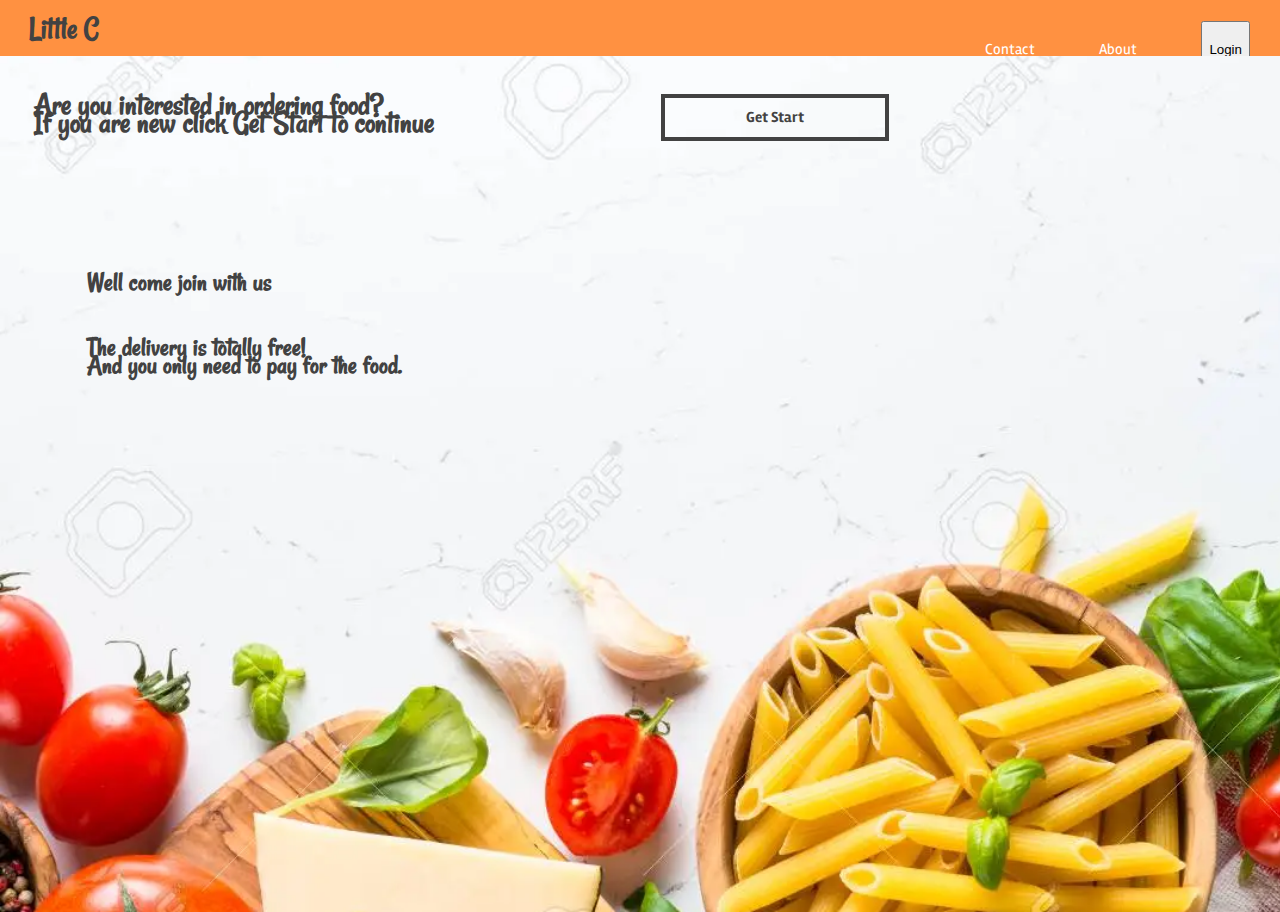
<file: index.html>
<!DOCTYPE html>
<html lang="en">
<head>
    <meta charset="UTF-8">
    <meta http-equiv="X-UA-Compatible" content="IE=edge">
    <meta name="viewport" content="width=device-width, initial-scale=1.0">
    <title>Document</title>
    <link rel="stylesheet" href="style.css">
    <link href="https://fonts.googleapis.com/css2?family=Rambla&display=swap" rel="stylesheet">
    <link href="https://fonts.googleapis.com/css2?family=Rambla&family=Rancho&display=swap" rel="stylesheet">
</head>
<header>
    <h1 class="little">Little C</h1>
    <nav>
        <ul>
        <li>
            <a href="#">Contact</a>
        </li>
        <li>
            <a href="#">About</a>
        </li>
        <li>
            <a href="login.html">
                <input type="button" name="" value="Login">
            </a>
        </li>
        </ul>
    </nav>
</header>
<body>
    
    <div class="img-container">
        <div class="inner-container">
            <h1>Are you interested in ordering food?</h1>
            <h2>Well come join with us</h2>
        <br>
            <h1>If you are new click Get Start to continue</h1>
            <a class="btn" href="#">Get Start</a>
        <br>
            <h2>The delivery is totally free!</h2>
            <br>
            <h2>And you only need to pay for the food.</h2>
        </div>
    </div>
</body>
</html>
</file>
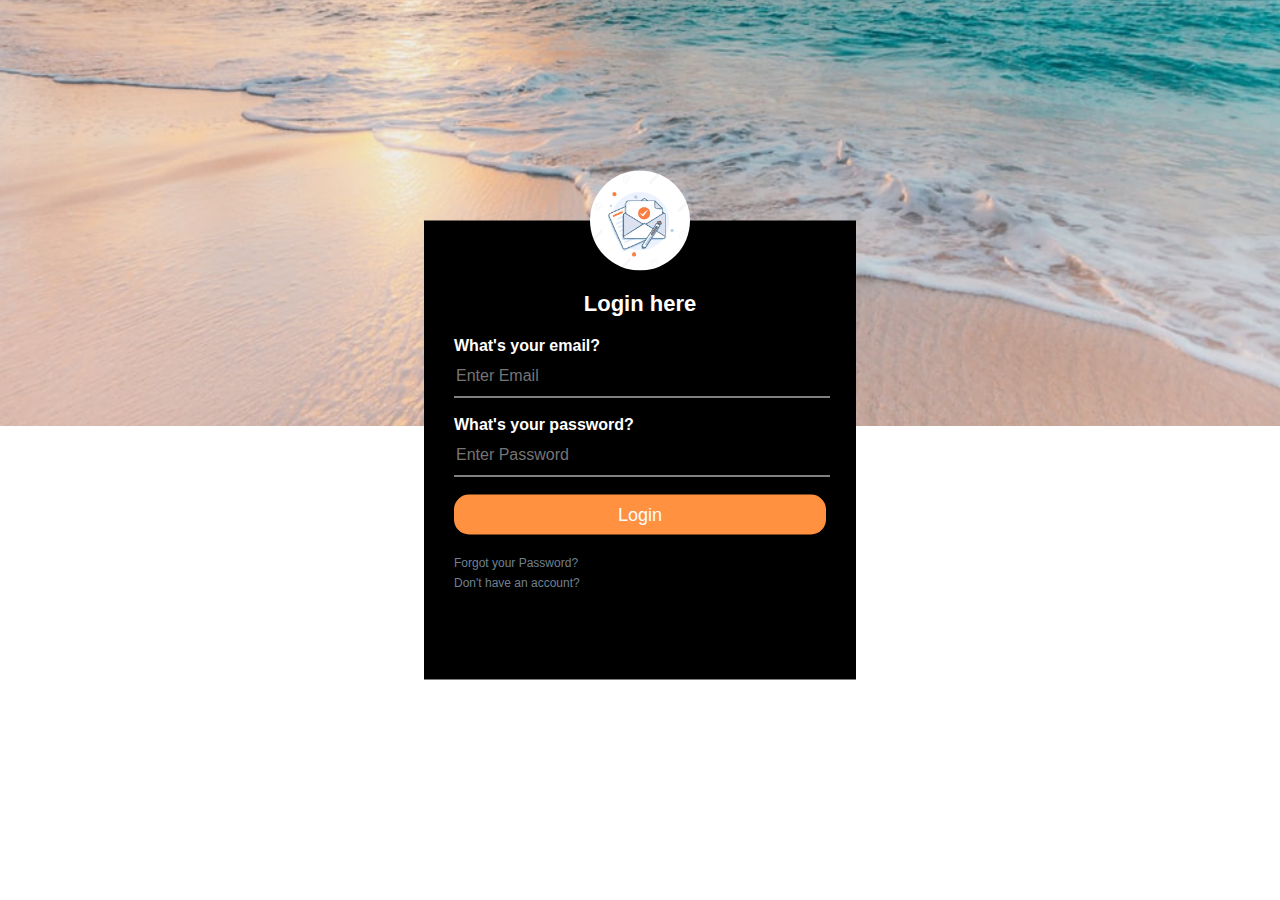
<file: login.html>
<!DOCTYPE html>
<html lang="en">
<head>
    <meta charset="UTF-8">
    <meta http-equiv="X-UA-Compatible" content="IE=edge">
    <meta name="viewport" content="width=device-width, initial-scale=1.0">
    <title>Login</title>
    <link rel="stylesheet" type="text/css" href="login.css">
</head>
<body>
    <div class="loginbox">
        <img src="136485666-email-and-messaging-email-marketing-campaign-flat-design-icon-vector-illustration.webp" class="avatar">
        <h1>Login here</h1>
        <form>
            <p>What's your email?</p>
            <input type="text" name="" placeholder="Enter Email">
            <p>What's your password?</p>
            <input type="password" name="" placeholder="Enter Password">

            <a href="main.html">
            <input type="button" name="" value="Login">
            </a>
            <a href="#">Forgot your Password?</a><br>
            <a href="#">Don't have an account?</a>
        </form>
    </div>
    
</body>
</html>
</file>
<file: style.css>
body,html{
    margin:0;
    padding:0;
}
header{
    width: 100%;
    height: 56px;
    background-color: #FF9141;
}
h1{
    position: absolute;
    padding: 3px;
    float: left;
    margin-left : 2%;
    margin-top: 6px;
    font-family: 'Rancho', cursive;
    color: rgb(66, 66, 66);
}
ul{
    width: auto;
    float: right;
    margin-top: 6px;
}
li{
    display: inline-block;
    padding: 15px 30px;
}
a{
    text-align: center;
    color: #ffffff;
    text-decoration: none;
    font-family: 'Rambla', sans-serif;
    font-size: 1.2vw;
}
a:hover {
    color:aquamarine;
    transition: 0.5;
}
*{
    margin:0;
    height:100%;
}
.img-container{
    background-image: url(banner.jpg);
    width:1550px;
    height: 856px;
    background-position: center;
    background-repeat: no-repeat;
    background-size: cover;
    position: relative;
}
.inner-container{
    text-align: center;
    position: absolute;
    width:100%;
    color:rgb(66, 66, 66);
    height:auto;
    margin-top:20px;
    float: left;
}
h2{
    position: absolute;
    padding: 40px;
    float: left;
    margin-left : 3%;
    margin-top: 150px;
    font-family: 'Rancho', cursive;
    font-size: 1.7em;
}
.btn{
    display: inline-block;
    width: 200px;
    font-weight: bold;
    padding: 10px;
    color: rgb(66, 66, 66);
    border:4px solid rgb(66, 66, 66);
    text-align: center;
    outline: none;
    text-decoration: none;
    transition: background-color 0.2s ease-out, color 0.2s ease-out;
}
.btn:hover,.btn:active{
    background-color: rgb(66, 66, 66);
    color:rgb(255, 255, 255);
    transition: background-color 0.3s ease-in, color 0.3s ease-in;
}
</file>
<file: login.css>
body{
    margin: 0;
    padding: 0;
    background: url(beach.jpg);
    background-size: cover;
    background-position: center;
    font-family: sans-serif;
    background-repeat: no-repeat;
}
.loginbox{
    width: 432px;
    height: 459px;
    background: #000;
    color: #fff;
    left:50%;
    top: 50%;
    position: absolute;
    transform: translate(-50%,-50%);
    box-sizing: border-box;
    padding: 70px 30px;
}
.avatar{
    width: 100px;
    height: 100px;
    border-radius: 50%;
    position: absolute;
    top: -50px;
    left: calc(50% - 50px);
}
h1{
    margin: 0;
    padding: 0 0 20px;
    text-align: center;
    font-size: 22px;
}
.loginbox p{
    margin: 0;
    padding: 0;
    font-weight: bold;
}
.loginbox input{
    width: 100%;
    margin-bottom: 18px;
}
.loginbox input[type="text"], input[type="password"]{
    border: none;
    border-bottom: 1px solid #fff;
    background: transparent;
    outline:none;
    height: 40px;
    color: #fff;
    font-size: 16px;
}
.loginbox input[type="button"]{
    border:none;
    outline: none;
    height: 40px;
    background: #FF9141;
    color: #fff;
    font-size: 18px;
    border-radius: 15px;
}
.loginbox input[type="submit"]:hover{
    cursor:pointer;
    background: #C5C0C0;
    color: #000;
}
.loginbox a{
    text-decoration: none;
    font-size: 12px;
    line-height: 20px;
    color:slategrey;
}
.loginbox a:hover {
    color: #FF9141;
}
</file>
